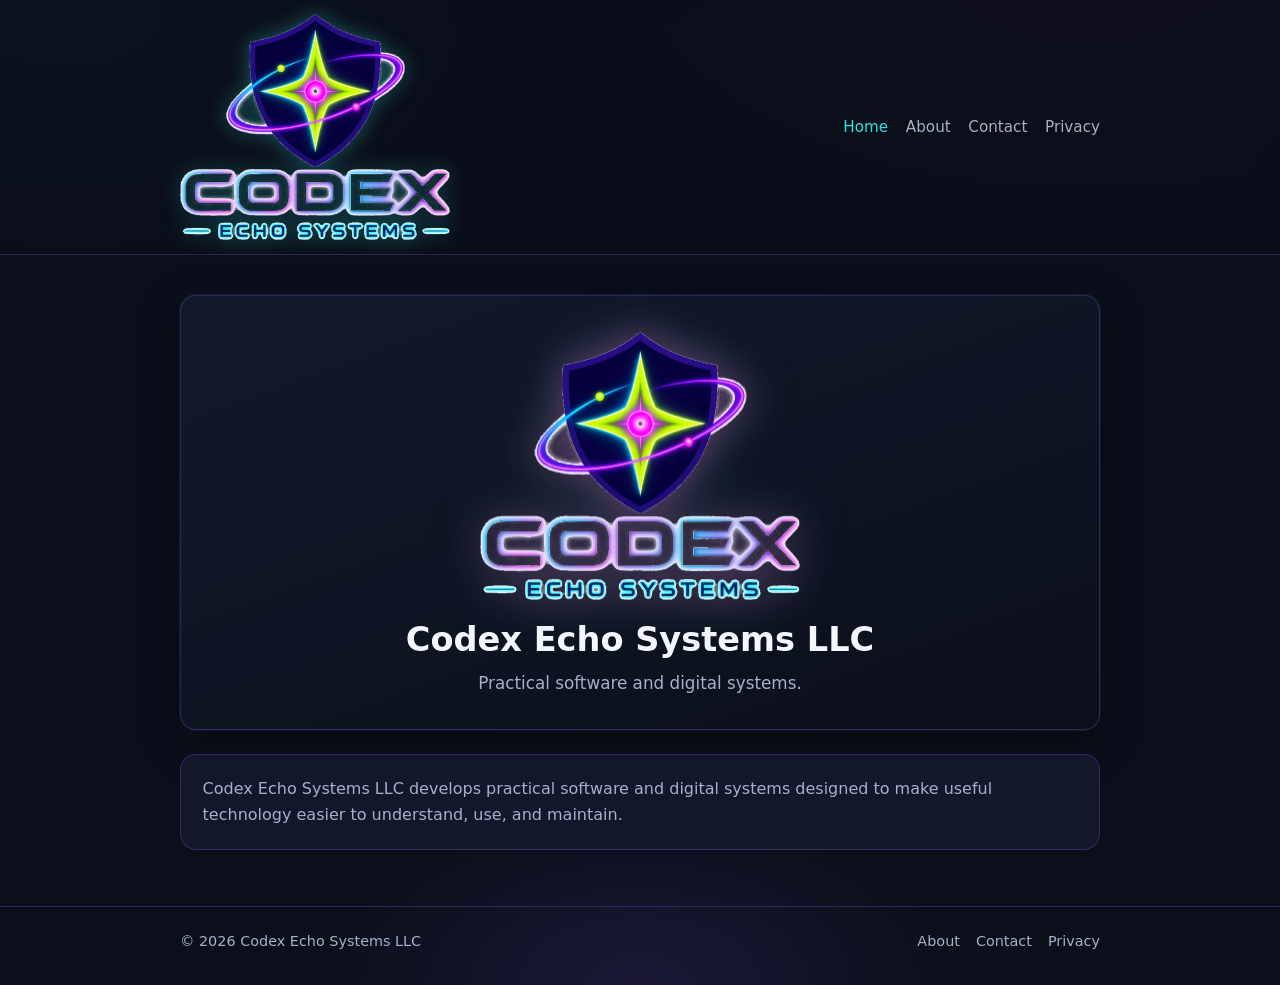
<file: index.html>
<!DOCTYPE html>
<html lang="en">
<head>
  <meta charset="utf-8" />
  <meta name="viewport" content="width=device-width, initial-scale=1" />
  <title>Codex Echo Systems</title>
  <meta name="description" content="Codex Echo Systems LLC — practical software and digital systems." />
  <link rel="canonical" href="https://codexechosystems.com/" />
  <meta property="og:type" content="website" />
  <meta property="og:site_name" content="Codex Echo Systems" />
  <meta property="og:title" content="Codex Echo Systems" />
  <meta property="og:description" content="Codex Echo Systems LLC — practical software and digital systems." />
  <meta property="og:url" content="https://codexechosystems.com/" />
  <meta property="og:image" content="https://codexechosystems.com/assets/logo-neon.png" />
  <meta name="twitter:card" content="summary_large_image" />
  <meta name="twitter:title" content="Codex Echo Systems" />
  <meta name="twitter:description" content="Codex Echo Systems LLC — practical software and digital systems." />
  <meta name="twitter:image" content="https://codexechosystems.com/assets/logo-neon.png" />
  <link rel="icon" href="assets/favicon.png" type="image/png" />
  <link rel="stylesheet" href="css/styles.css" />
</head>
<body>
  <header class="site-header">
    <div class="wrap nav">
      <a class="brand" href="index.html"><img class="logo" src="assets/logo-neon-header.png" alt="Codex Echo Systems" width="440" height="369" /></a>
      <nav aria-label="Primary">
        <ul class="nav-links">
          <li><a href="index.html" aria-current="page">Home</a></li>
          <li><a href="about.html">About</a></li>
          <li><a href="contact.html">Contact</a></li>
          <li><a href="privacy.html">Privacy</a></li>
        </ul>
      </nav>
    </div>
  </header>
  <main class="wrap">
    <section class="hero">
      <img class="hero-logo" src="assets/logo-neon-hero.png" alt="Codex Echo Systems neon arcade logo" width="640" height="537" />
      <h1>Codex Echo Systems LLC</h1>
      <p class="lede">Practical software and digital systems.</p>
    </section>
    <section class="card">
      <p>Codex Echo Systems LLC develops practical software and digital systems designed to make useful technology easier to understand, use, and maintain.</p>
    </section>
  </main>
  <footer class="site-footer">
    <div class="wrap footer-row">
      <div>© <span id="y"></span> Codex Echo Systems LLC</div>
      <nav class="footer-nav" aria-label="Footer">
        <a href="about.html">About</a>
        <a href="contact.html">Contact</a>
        <a href="privacy.html">Privacy</a>
      </nav>
    </div>
  </footer>
  <script>document.getElementById('y').textContent = new Date().getFullYear();</script>
</body>
</html>
</file>
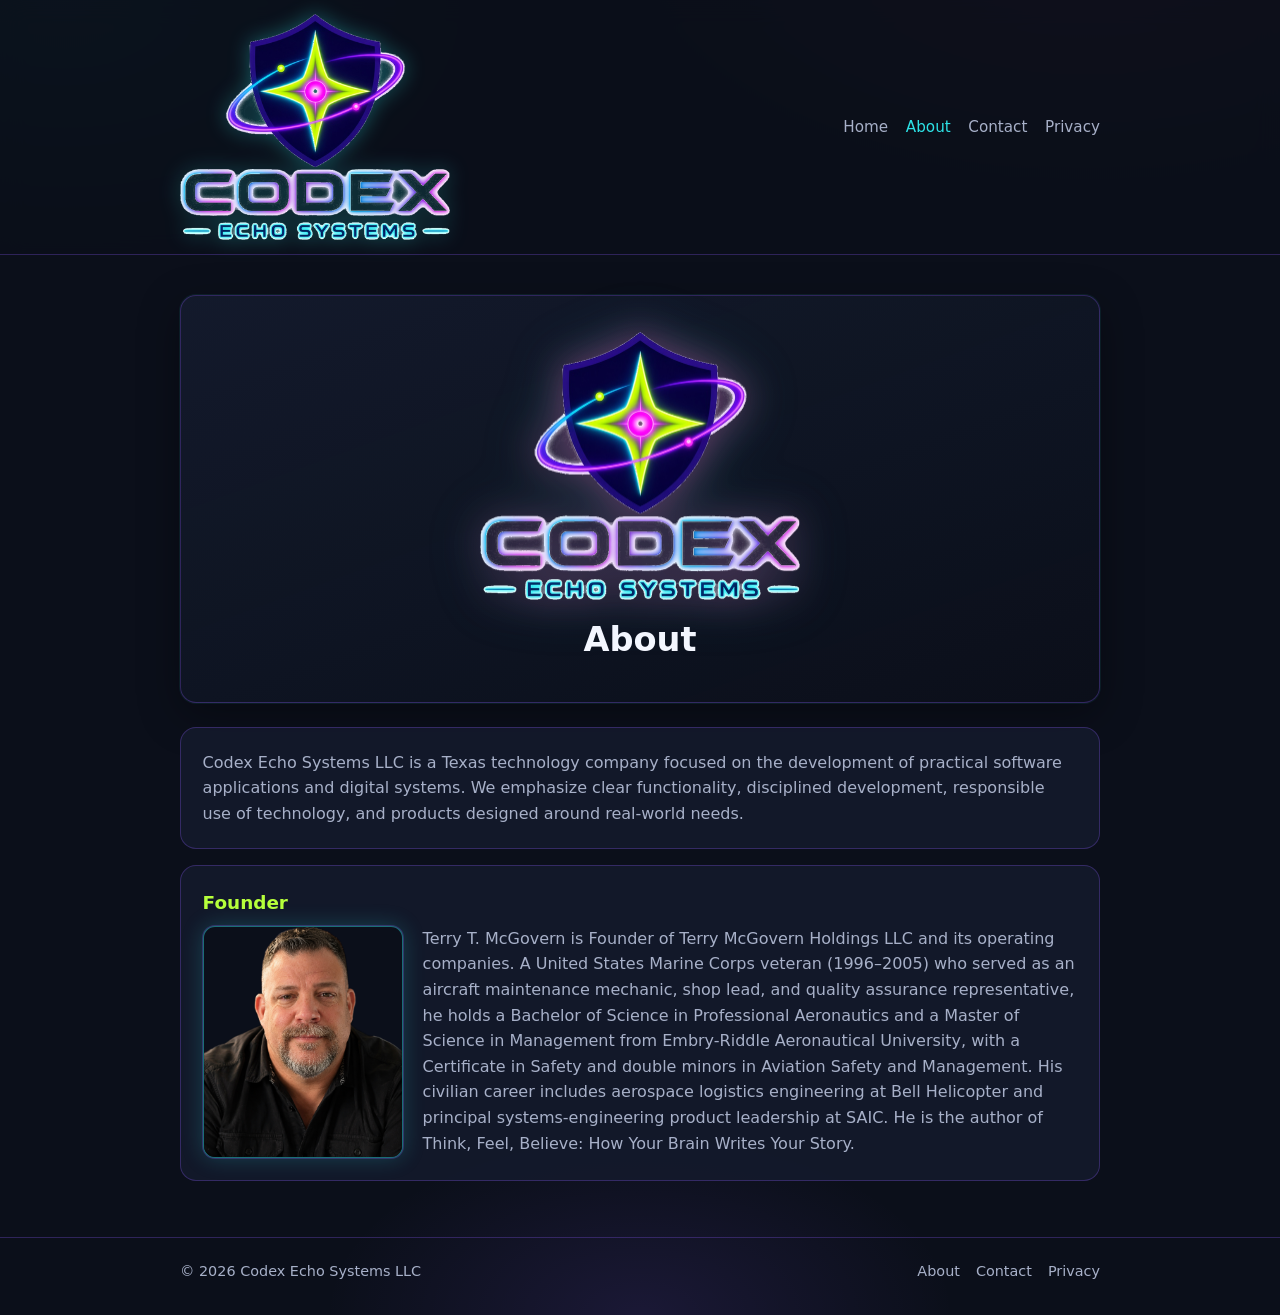
<file: about.html>
<!DOCTYPE html>
<html lang="en">
<head>
  <meta charset="utf-8" />
  <meta name="viewport" content="width=device-width, initial-scale=1" />
  <title>About · Codex Echo Systems</title>
  <meta name="description" content="About Codex Echo Systems LLC — a Texas technology company building practical software and digital systems." />
  <link rel="canonical" href="https://codexechosystems.com/about.html" />
  <meta property="og:type" content="website" />
  <meta property="og:site_name" content="Codex Echo Systems" />
  <meta property="og:title" content="About · Codex Echo Systems" />
  <meta property="og:description" content="About Codex Echo Systems LLC — a Texas technology company building practical software and digital systems." />
  <meta property="og:url" content="https://codexechosystems.com/about.html" />
  <meta property="og:image" content="https://codexechosystems.com/assets/logo-neon.png" />
  <meta name="twitter:card" content="summary_large_image" />
  <meta name="twitter:title" content="About · Codex Echo Systems" />
  <meta name="twitter:description" content="About Codex Echo Systems LLC — a Texas technology company building practical software and digital systems." />
  <meta name="twitter:image" content="https://codexechosystems.com/assets/logo-neon.png" />
  <link rel="icon" href="assets/favicon.png" type="image/png" />
  <link rel="stylesheet" href="css/styles.css" />
</head>
<body>
  <header class="site-header">
    <div class="wrap nav">
      <a class="brand" href="index.html"><img class="logo" src="assets/logo-neon-header.png" alt="Codex Echo Systems" width="440" height="369" /></a>
      <nav aria-label="Primary">
        <ul class="nav-links">
          <li><a href="index.html">Home</a></li>
          <li><a href="about.html" aria-current="page">About</a></li>
          <li><a href="contact.html">Contact</a></li>
          <li><a href="privacy.html">Privacy</a></li>
        </ul>
      </nav>
    </div>
  </header>
  <main class="wrap">
    <section class="hero">
      <img class="hero-logo" src="assets/logo-neon-hero.png" alt="Codex Echo Systems neon arcade logo" width="640" height="537" />
      <h1>About</h1>
    </section>
    <section class="card">
      <p>Codex Echo Systems LLC is a Texas technology company focused on the development of practical software applications and digital systems. We emphasize clear functionality, disciplined development, responsible use of technology, and products designed around real-world needs.</p>
    </section>
    <section class="card founder">
      <h2>Founder</h2>
      <div class="founder-row">
        <img class="founder-portrait" src="assets/terry-mcgovern-founder.png" alt="Terry T. McGovern, Founder" width="1122" height="1307" />
        <p>Terry T. McGovern is Founder of Terry McGovern Holdings LLC and its operating companies. A United States Marine Corps veteran (1996–2005) who served as an aircraft maintenance mechanic, shop lead, and quality assurance representative, he holds a Bachelor of Science in Professional Aeronautics and a Master of Science in Management from Embry-Riddle Aeronautical University, with a Certificate in Safety and double minors in Aviation Safety and Management. His civilian career includes aerospace logistics engineering at Bell Helicopter and principal systems-engineering product leadership at SAIC. He is the author of Think, Feel, Believe: How Your Brain Writes Your Story.</p>
      </div>
    </section>
  </main>
  <footer class="site-footer">
    <div class="wrap footer-row">
      <div>© <span id="y"></span> Codex Echo Systems LLC</div>
      <nav class="footer-nav" aria-label="Footer">
        <a href="about.html">About</a>
        <a href="contact.html">Contact</a>
        <a href="privacy.html">Privacy</a>
      </nav>
    </div>
  </footer>
  <script>document.getElementById('y').textContent = new Date().getFullYear();</script>
</body>
</html>
</file>
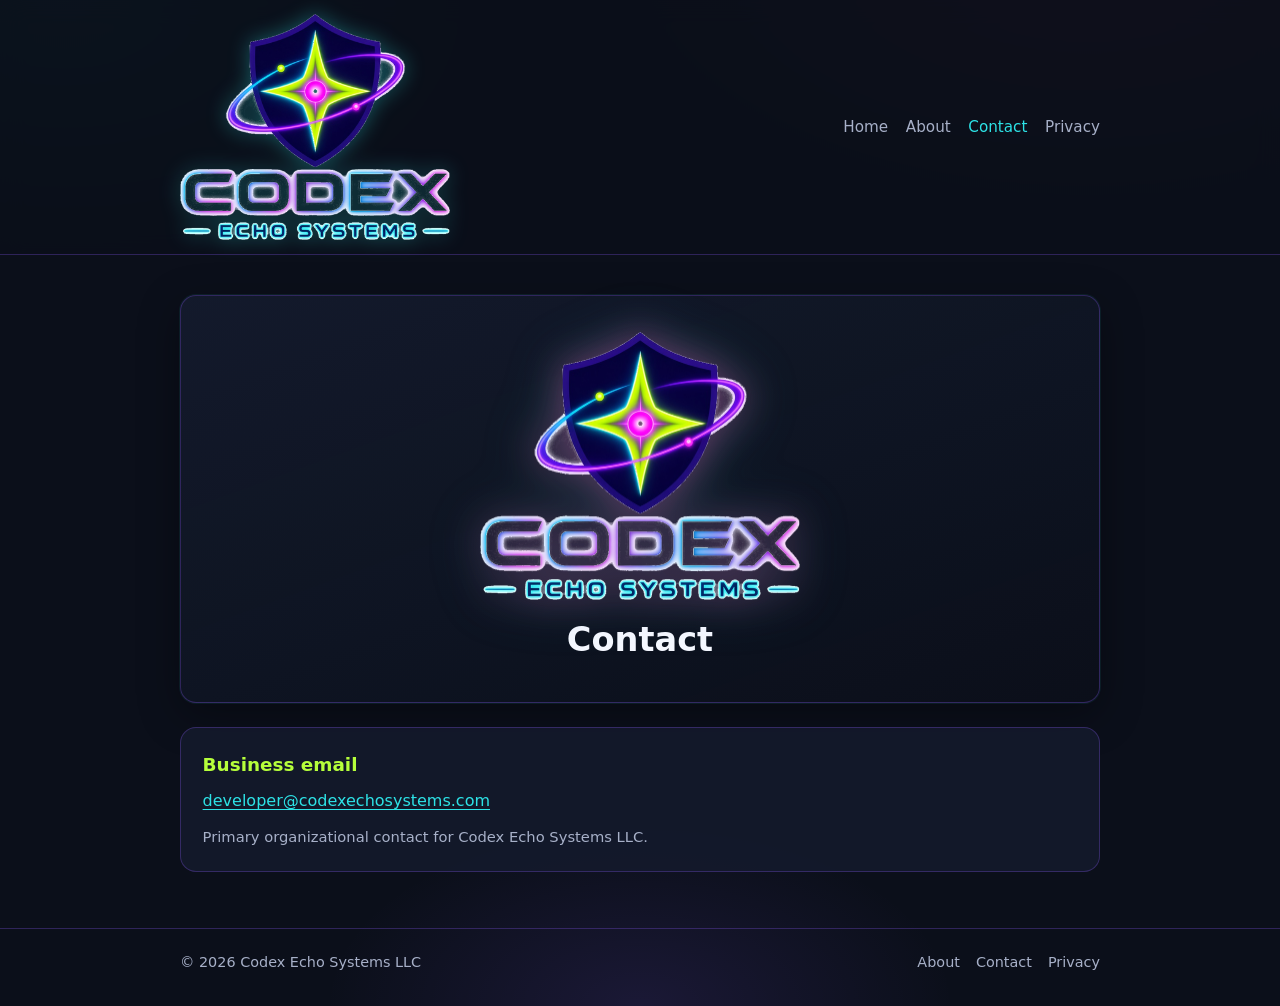
<file: contact.html>
<!DOCTYPE html>
<html lang="en">
<head>
  <meta charset="utf-8" />
  <meta name="viewport" content="width=device-width, initial-scale=1" />
  <title>Contact · Codex Echo Systems</title>
  <meta name="description" content="Contact Codex Echo Systems LLC at developer@codexechosystems.com." />
  <link rel="canonical" href="https://codexechosystems.com/contact.html" />
  <meta property="og:type" content="website" />
  <meta property="og:site_name" content="Codex Echo Systems" />
  <meta property="og:title" content="Contact · Codex Echo Systems" />
  <meta property="og:description" content="Contact Codex Echo Systems LLC at developer@codexechosystems.com." />
  <meta property="og:url" content="https://codexechosystems.com/contact.html" />
  <meta property="og:image" content="https://codexechosystems.com/assets/logo-neon.png" />
  <meta name="twitter:card" content="summary_large_image" />
  <meta name="twitter:title" content="Contact · Codex Echo Systems" />
  <meta name="twitter:description" content="Contact Codex Echo Systems LLC at developer@codexechosystems.com." />
  <meta name="twitter:image" content="https://codexechosystems.com/assets/logo-neon.png" />
  <link rel="icon" href="assets/favicon.png" type="image/png" />
  <link rel="stylesheet" href="css/styles.css" />
</head>
<body>
  <header class="site-header">
    <div class="wrap nav">
      <a class="brand" href="index.html"><img class="logo" src="assets/logo-neon-header.png" alt="Codex Echo Systems" width="440" height="369" /></a>
      <nav aria-label="Primary">
        <ul class="nav-links">
          <li><a href="index.html">Home</a></li>
          <li><a href="about.html">About</a></li>
          <li><a href="contact.html" aria-current="page">Contact</a></li>
          <li><a href="privacy.html">Privacy</a></li>
        </ul>
      </nav>
    </div>
  </header>
  <main class="wrap">
    <section class="hero">
      <img class="hero-logo" src="assets/logo-neon-hero.png" alt="Codex Echo Systems neon arcade logo" width="640" height="537" />
      <h1>Contact</h1>
    </section>
    <section class="card">
      <h2>Business email</h2>
      <p><a href="mailto:developer@codexechosystems.com">developer@codexechosystems.com</a></p>
      <p class="meta">Primary organizational contact for Codex Echo Systems LLC.</p>
    </section>
  </main>
  <footer class="site-footer">
    <div class="wrap footer-row">
      <div>© <span id="y"></span> Codex Echo Systems LLC</div>
      <nav class="footer-nav" aria-label="Footer">
        <a href="about.html">About</a>
        <a href="contact.html">Contact</a>
        <a href="privacy.html">Privacy</a>
      </nav>
    </div>
  </footer>
  <script>document.getElementById('y').textContent = new Date().getFullYear();</script>
</body>
</html>
</file>
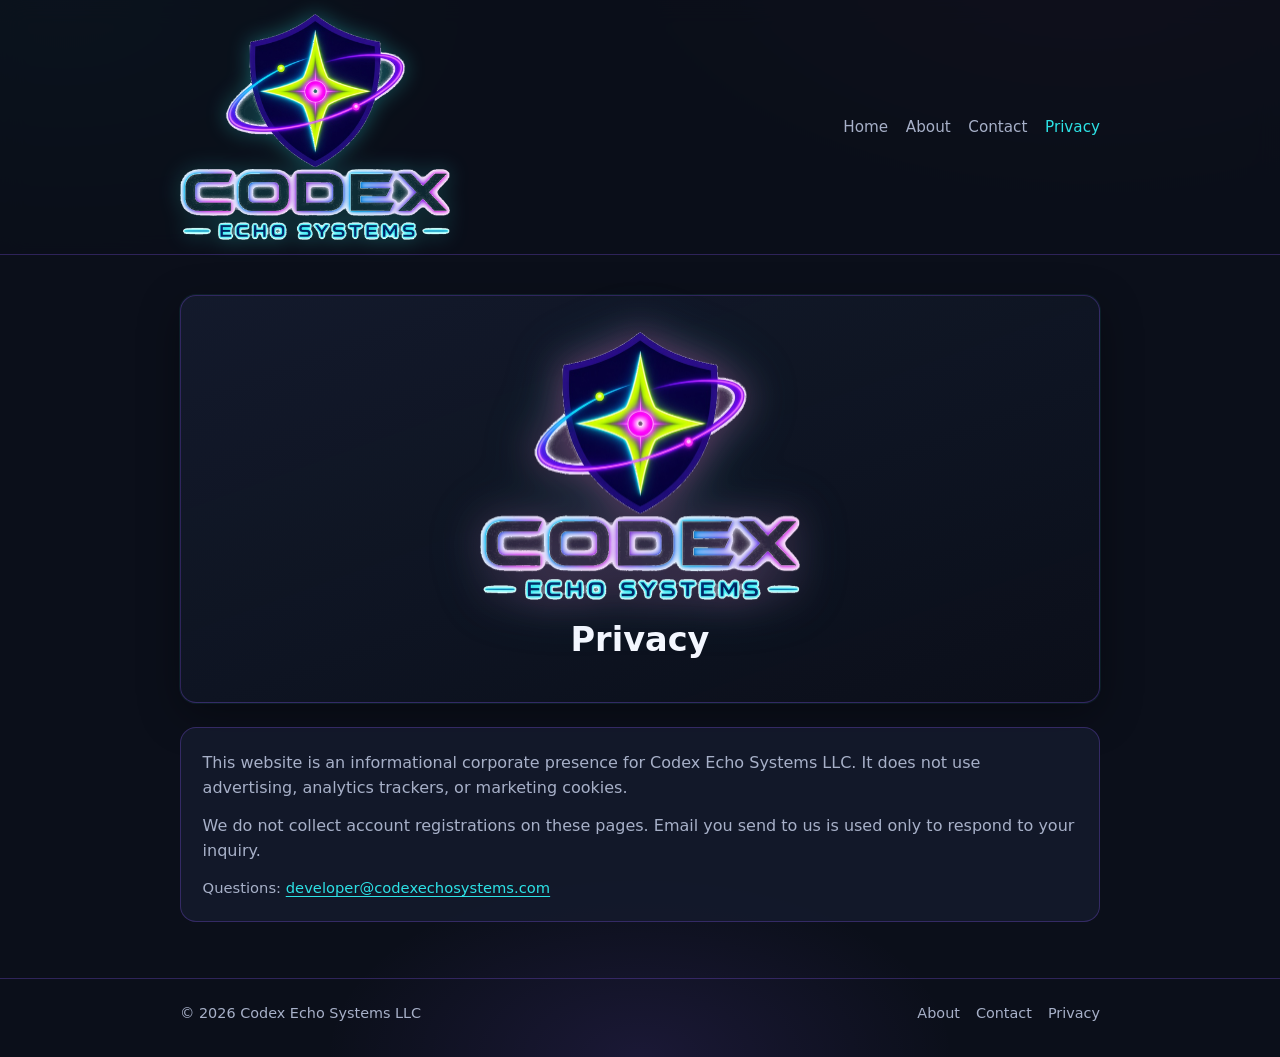
<file: privacy.html>
<!DOCTYPE html>
<html lang="en">
<head>
  <meta charset="utf-8" />
  <meta name="viewport" content="width=device-width, initial-scale=1" />
  <title>Privacy · Codex Echo Systems</title>
  <meta name="description" content="Privacy information for the Codex Echo Systems LLC corporate website." />
  <link rel="canonical" href="https://codexechosystems.com/privacy.html" />
  <meta property="og:type" content="website" />
  <meta property="og:site_name" content="Codex Echo Systems" />
  <meta property="og:title" content="Privacy · Codex Echo Systems" />
  <meta property="og:description" content="Privacy information for the Codex Echo Systems LLC corporate website." />
  <meta property="og:url" content="https://codexechosystems.com/privacy.html" />
  <meta property="og:image" content="https://codexechosystems.com/assets/logo-neon.png" />
  <meta name="twitter:card" content="summary_large_image" />
  <meta name="twitter:title" content="Privacy · Codex Echo Systems" />
  <meta name="twitter:description" content="Privacy information for the Codex Echo Systems LLC corporate website." />
  <meta name="twitter:image" content="https://codexechosystems.com/assets/logo-neon.png" />
  <link rel="icon" href="assets/favicon.png" type="image/png" />
  <link rel="stylesheet" href="css/styles.css" />
</head>
<body>
  <header class="site-header">
    <div class="wrap nav">
      <a class="brand" href="index.html"><img class="logo" src="assets/logo-neon-header.png" alt="Codex Echo Systems" width="440" height="369" /></a>
      <nav aria-label="Primary">
        <ul class="nav-links">
          <li><a href="index.html">Home</a></li>
          <li><a href="about.html">About</a></li>
          <li><a href="contact.html">Contact</a></li>
          <li><a href="privacy.html" aria-current="page">Privacy</a></li>
        </ul>
      </nav>
    </div>
  </header>
  <main class="wrap">
    <section class="hero">
      <img class="hero-logo" src="assets/logo-neon-hero.png" alt="Codex Echo Systems neon arcade logo" width="640" height="537" />
      <h1>Privacy</h1>
    </section>
    <section class="card">
      <p>This website is an informational corporate presence for Codex Echo Systems LLC. It does not use advertising, analytics trackers, or marketing cookies.</p>
      <p>We do not collect account registrations on these pages. Email you send to us is used only to respond to your inquiry.</p>
      <p class="meta">Questions: <a href="mailto:developer@codexechosystems.com">developer@codexechosystems.com</a></p>
    </section>
  </main>
  <footer class="site-footer">
    <div class="wrap footer-row">
      <div>© <span id="y"></span> Codex Echo Systems LLC</div>
      <nav class="footer-nav" aria-label="Footer">
        <a href="about.html">About</a>
        <a href="contact.html">Contact</a>
        <a href="privacy.html">Privacy</a>
      </nav>
    </div>
  </footer>
  <script>document.getElementById('y').textContent = new Date().getFullYear();</script>
</body>
</html>
</file>
<file: css/styles.css>
:root {
  --bg: #0B0F1A;
  --surface: #141B2D;
  --text: #F5F7FF;
  --muted: #A7B0C8;
  --cyan: #2DE2E6;
  --lime: #B6FF3B;
  --magenta: #FF2D95;
  --violet: #8B5CFF;
  --border: rgba(139, 92, 255, 0.28);
  --max: 920px;
  --radius: 16px;
  --font: "Segoe UI", system-ui, -apple-system, sans-serif;
}
* { box-sizing: border-box; }
html { scroll-behavior: smooth; }
body {
  margin: 0;
  font-family: var(--font);
  background:
    radial-gradient(900px 480px at 85% -5%, rgba(255, 45, 149, 0.18) 0%, transparent 55%),
    radial-gradient(800px 500px at 5% 0%, rgba(45, 226, 230, 0.16) 0%, transparent 50%),
    radial-gradient(700px 400px at 50% 100%, rgba(139, 92, 255, 0.12) 0%, transparent 45%),
    var(--bg);
  color: var(--text);
  line-height: 1.6;
  min-height: 100vh;
}
a { color: var(--cyan); text-decoration-thickness: 1px; text-underline-offset: 3px; }
a:hover { color: var(--lime); }
a:focus-visible, button:focus-visible {
  outline: 2px solid var(--magenta);
  outline-offset: 3px;
}
.wrap { width: min(100% - 2rem, var(--max)); margin-inline: auto; }
.site-header {
  border-bottom: 1px solid var(--border);
  background: rgba(11, 15, 26, 0.88);
  backdrop-filter: blur(12px);
  position: sticky; top: 0; z-index: 10;
}
.nav {
  display: flex; align-items: center; justify-content: space-between;
  gap: 1rem; padding: 0.85rem 0;
}
.brand {
  display: flex; align-items: center; gap: 0.75rem;
  color: var(--text); text-decoration: none; font-weight: 650;
}
.logo,
.brand .logo {
  display: block;
  background: transparent;
  height: auto;
  width: 270px;
  max-width: min(280px, 72vw);
  object-fit: contain;
  filter: drop-shadow(0 0 10px rgba(45, 226, 230, 0.35));
}
.nav-links { display: flex; flex-wrap: wrap; gap: 0.85rem 1.1rem; list-style: none; margin: 0; padding: 0; }
.nav-links a { color: var(--muted); text-decoration: none; font-size: 0.95rem; }
.nav-links a[aria-current="page"], .nav-links a:hover { color: var(--cyan); }
main { padding: 2.5rem 0 3.5rem; }
.hero {
  background: linear-gradient(160deg, rgba(20, 27, 45, 0.95) 0%, rgba(11, 15, 26, 0.9) 100%);
  border: 1px solid var(--border);
  border-radius: var(--radius);
  padding: 2.25rem 1.5rem 2rem;
  margin-bottom: 1.5rem;
  box-shadow: 0 0 0 1px rgba(45, 226, 230, 0.08), 0 12px 40px rgba(0, 0, 0, 0.35);
  text-align: center;
}
.hero-logo {
  display: block;
  margin: 0 auto 1.25rem;
  background: transparent;
  height: auto;
  width: min(320px, 78vw);
  max-height: 280px;
  object-fit: contain;
  filter: drop-shadow(0 0 18px rgba(255, 45, 149, 0.35)) drop-shadow(0 0 24px rgba(45, 226, 230, 0.25));
}
.hero h1 { margin: 0 0 0.6rem; font-size: clamp(1.55rem, 3vw, 2.1rem); line-height: 1.2; }
.lede { color: var(--muted); font-size: 1.05rem; max-width: 40rem; margin: 0 auto; }
.card {
  background: rgba(20, 27, 45, 0.85);
  border: 1px solid var(--border);
  border-radius: var(--radius);
  padding: 1.35rem 1.35rem;
  margin-top: 1rem;
}
.card h2 { margin: 0 0 0.55rem; font-size: 1.15rem; color: var(--lime); }
.card p { margin: 0 0 0.75rem; color: var(--muted); }
.card p:last-child { margin-bottom: 0; }
.founder-row {
  display: flex;
  align-items: flex-start;
  gap: 1.25rem;
}
.founder-portrait {
  width: 200px;
  height: auto;
  flex-shrink: 0;
  border-radius: 12px;
  border: 1px solid rgba(45, 226, 230, 0.45);
  box-shadow: 0 0 0 1px rgba(139, 92, 255, 0.25), 0 0 22px rgba(45, 226, 230, 0.22);
  background: #0b0f1a;
}
.meta { color: var(--muted); font-size: 0.92rem; }
.cta-row { margin: 1.25rem 0 0; }
.cta {
  display: inline-block;
  color: var(--bg);
  background: var(--cyan);
  text-decoration: none;
  font-weight: 650;
  padding: 0.65rem 1.1rem;
  border-radius: 10px;
}
.cta:hover { color: var(--bg); background: var(--lime); }
.site-footer {
  border-top: 1px solid var(--border);
  padding: 1.4rem 0 2rem;
  color: var(--muted);
  font-size: 0.9rem;
}
.footer-row { display: flex; flex-wrap: wrap; gap: 0.75rem 1.25rem; justify-content: space-between; align-items: center; }
.footer-nav { display: flex; flex-wrap: wrap; gap: 0.75rem 1rem; }
.footer-nav a { color: var(--muted); text-decoration: none; }
.footer-nav a:hover { color: var(--cyan); }
@media (max-width: 640px) {
  .nav { flex-direction: column; align-items: flex-start; }
  .brand .logo { width: min(240px, 78vw); height: auto; }
  .footer-row { flex-direction: column; align-items: flex-start; }
  .founder-row { flex-direction: column; }
  .founder-portrait { width: min(220px, 72vw); }
}
</file>
